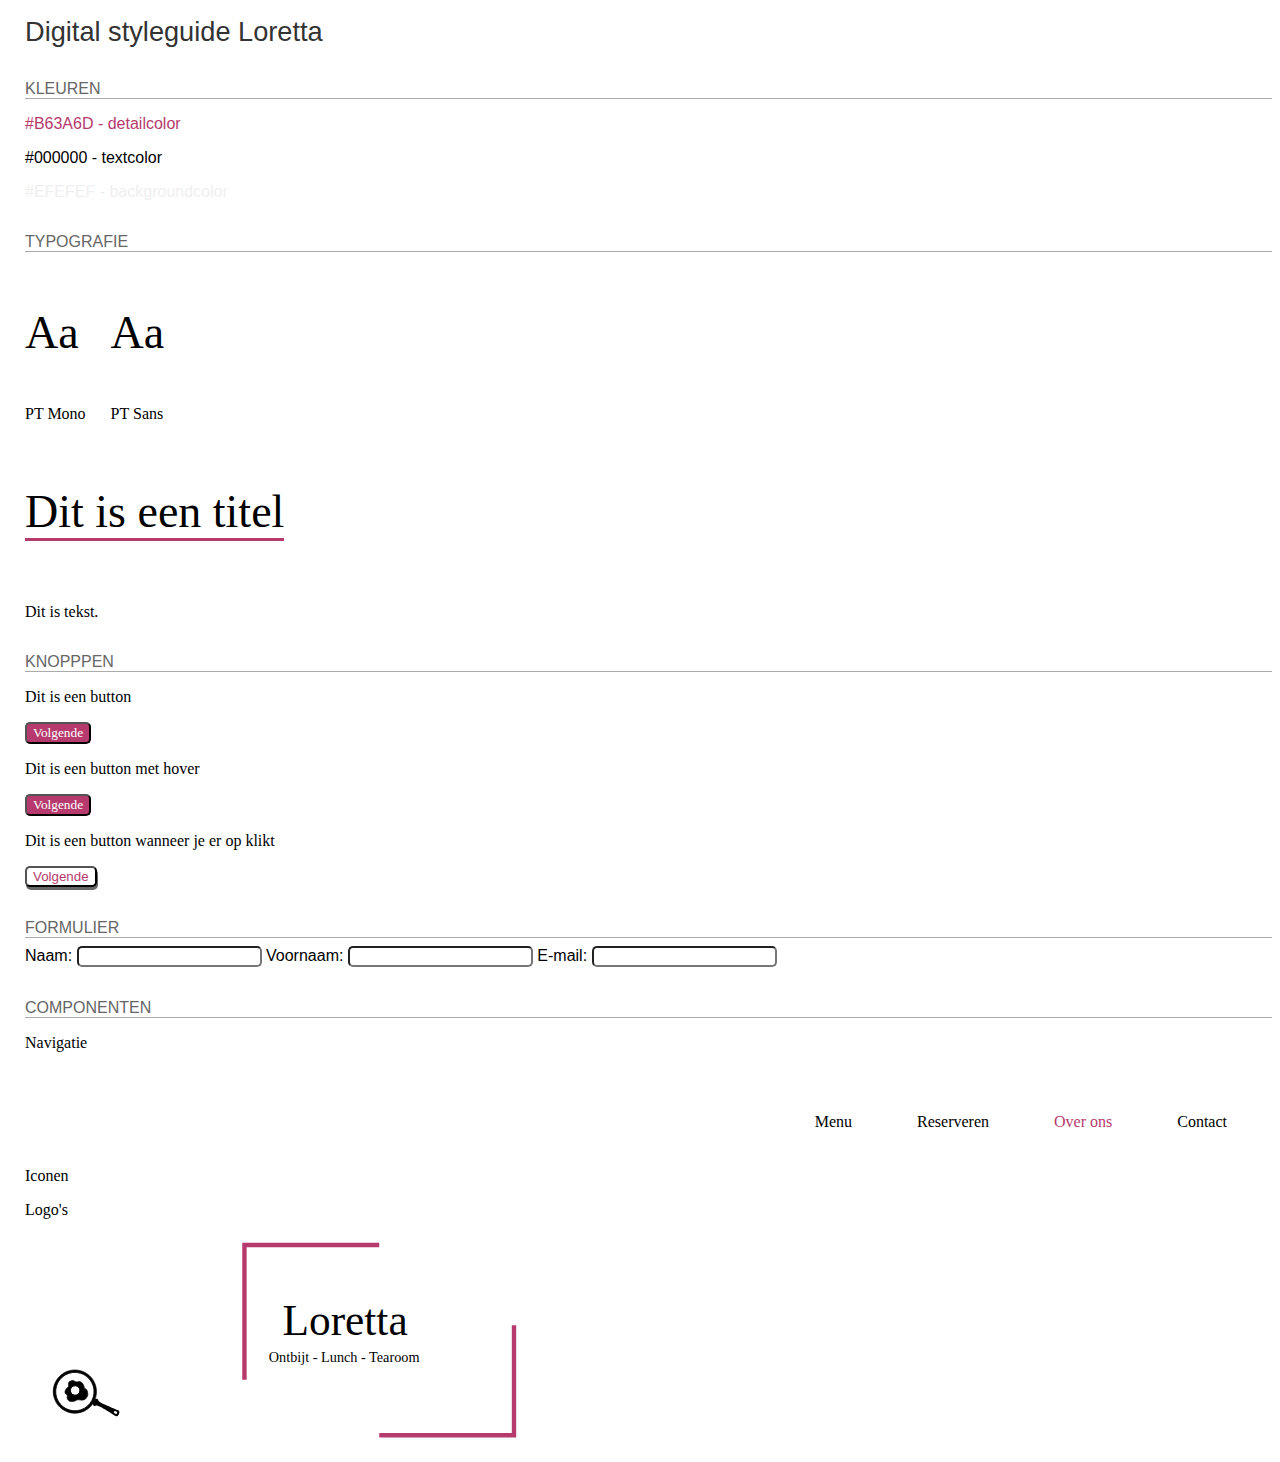
<file: styleguide.html>
<!DOCTYPE html>
<html lang="en">
<head>
    <meta charset="UTF-8">
    <meta name="viewport" content="width=device-width, initial-scale=1, shrink-to-fit=no">
    <meta http-equiv="X-UA-Compatible" content="ie=edge">
    <title>Styleguide</title>
   
    <link rel="stylesheet" href="styleguide.css">
    <link rel="stylesheet" href="https://use.fontawesome.com/releases/v5.5.0/css/all.css" integrity="sha384-B4dIYHKNBt8Bc12p+WXckhzcICo0wtJAoU8YZTY5qE0Id1GSseTk6S+L3BlXeVIU" crossorigin="anonymous">

</head>
<body>
<div class="container">
    <h1 class="sg-title">Digital styleguide Loretta</h1>
    <h2 class="sg-subtitle">Kleuren</h2>
        <p class="hoofdkleur">#B63A6D - detailcolor</p>
        <p class="nevenkleur">#000000 - textcolor</p>
        <p class="achtergrondkleur">#EFEFEF - backgroundcolor</p>
    <h2 class="sg-subtitle">Typografie</h2>
    <div class="font">
        <div class="font1">
            <p class="font11">Aa</p>
            <p class="font111">PT Mono</p> 
        </div>
        <div class="font2">
            <p class="font22">Aa</p>
            <p class="font222">PT Sans</p> 
        </div>
    </div>
    <p class="titels">Dit is een titel</p>
    <p class="tekst">Dit is tekst.</p>
    <h2 class="sg-subtitle">Knopppen</h2>
    <p class="button">Dit is een button</p>
        <form>
            <input class= "button1" type="submit" value="Volgende">
        </form>
    <p class="button">Dit is een button met hover</p>
        <form>
            <input class= "button2" type="submit" value="Volgende">
        </form>
    <p class="button">Dit is een button wanneer je er op klikt</p>
        <form>
            <input class= "button3" type="submit" value="Volgende">
        </form>
    <h2 class="sg-subtitle">Formulier</h2>
        <form>
            <label for="lastname">Naam:</label>
            <input type="text" name="lastname" id="lastname">
            <label for="firstname">Voornaam:</label>
            <input type="text" name="firstname" id="firstname">
            <label for="email">E-mail:</label>
            <input type="email" id="email">

        </form>
    <h2 class="sg-subtitle">Componenten</h2>
    <p class="navigatie">Navigatie</p>
    <nav class="mainnav1">
        <ul class="mainnav">
          <li class="nav"><a href="#">Menu</a></li>
          <li class="nav"><a href="#">Reserveren</a></li>
          <li class="active"><a href="#">Over ons</a></li>
          <li class="nav"><a href="#">Contact</a></li>
        </ul>
      </nav>
    <p class="iconen">Iconen</p>
        <li class="icon"><a href="#"><i class="fas fa-chevron-down fa-5x"></i></a></li>
        <li class="icon"><a href="#"><i class="fab fa-facebook fa-2x"></i></a></li>
        <li class="icon"><a href="#"><i class="fab fa-instagram fa-2x"></i></a></li>
    <p class="logo">Logo's</p>
      <img class="logo1" src="fotoUxkopie/logo.svg">
      <img class="logo2" src="fotoUxkopie/logooo.svg">
</div>
</body>
</html>
</file>
<file: styleguide.css>
:root{
  
        --c-detail: #B63A6D;
        --c-text:#000000;
        --c-background: #EFEFEF;
        --c-white: white;
      
        --t-homepage: 'PT Mono';
        --t-other: 'PT Sans';
      
}
.sg-title {
    font-size: 1.7rem;
    font-weight: 400;
    color: #333;
    margin: 1rem 0;
    font-family: -apple-system,BlinkMacSystemFont,"Segoe UI",Roboto,"Helvetica Neue",Arial,sans-serif;
}

.sg-subtitle {
    font-size: 1rem;
    border-bottom: solid 1px #aaa;
    font-weight: 400;
    color: #666;
    text-transform: uppercase;
    margin: 2rem 0 .5rem 0;
    font-family: -apple-system,BlinkMacSystemFont,"Segoe UI",Roboto,"Helvetica Neue",Arial,sans-serif;
}

body{
    font-family: -apple-system,BlinkMacSystemFont,"Segoe UI",Roboto,"Helvetica Neue",Arial,sans-serif;
    margin-left: 25px;
}
/* kleuren */

.hoofdkleur{
    color: var(--c-detail);
}
.nevenkleur{
    color: var(--c-text);
}
.achtergrondkleur{
    color: var(--c-background);
}

/* typografie */
.font{
    display: flex;   
}
.font1{
    margin-right: 25px;
}

.font11{
    font-family: var(--t-homepage);
    font-size: 46px;
}
.font22{
    font-family: var(--t-other);
    font-size: 46px;
}
.font111{
    font-family: var(--t-homepage);
}
.font222{
    font-family: var(--t-other);
}

.titels{
    font-size: 46px;
    font-family: var(--t-homepage);
    border-bottom: 3px solid var(--c-detail);
    display: inline-block; 
}

.tekst{
    font-size: 20;
    font-family: var(--t-other);
}

/* knoppen */
.button{
    font-family: var(--t-other);
}
.button1, .button2{
    background-color: var(--c-detail);
    color: var(--c-white);
    border-radius: 5px;
    font-family:var(--t-other);
}
.button2:hover{
    background-color: var(--c-white);
    color: var(--c-detail);
}
.button3{
    background-color: var(--c-white);
    color: var(--c-detail);
    box-shadow: 1px 3px#666;
    border-radius: 5px;
}

input{
    border-radius: 5px;
}

.navigatie, .iconen, .logo{
    font-family: var(--t-other);
}
nav.mainnav1 {
    width: 100%;
    font-family: var(--t-homepage);
  }
  nav ul.mainnav {
    list-style: none;
    display: flex;
    justify-content: flex-end;
  }
 
  nav ul.mainnav li.active, nav ul.mainnav li.nav{
    margin-top: 25px;
    margin-right: 25px;
  }
  
  nav ul.mainnav li a {
    display: inline-block;
    padding: 20px;
    text-decoration: none;
    color: var(--c-text);
  }
  
  nav ul.mainnav li.active a,
  nav ul li:hover a {
    color: var(--c-detail);
  }

  .icon{
    margin-top: 15px;
    margin-right: 20px;
  }
  .fa-instagram, .fa-facebook, .fa-chevron-down{
    color: var(--c-detail);
  }

  li{
      list-style: none;
  }
 
  .logo1{
 
    height: 100px;
    width: 200px;
  }
  .logo2{
    width: 300px;
  }
</file>
